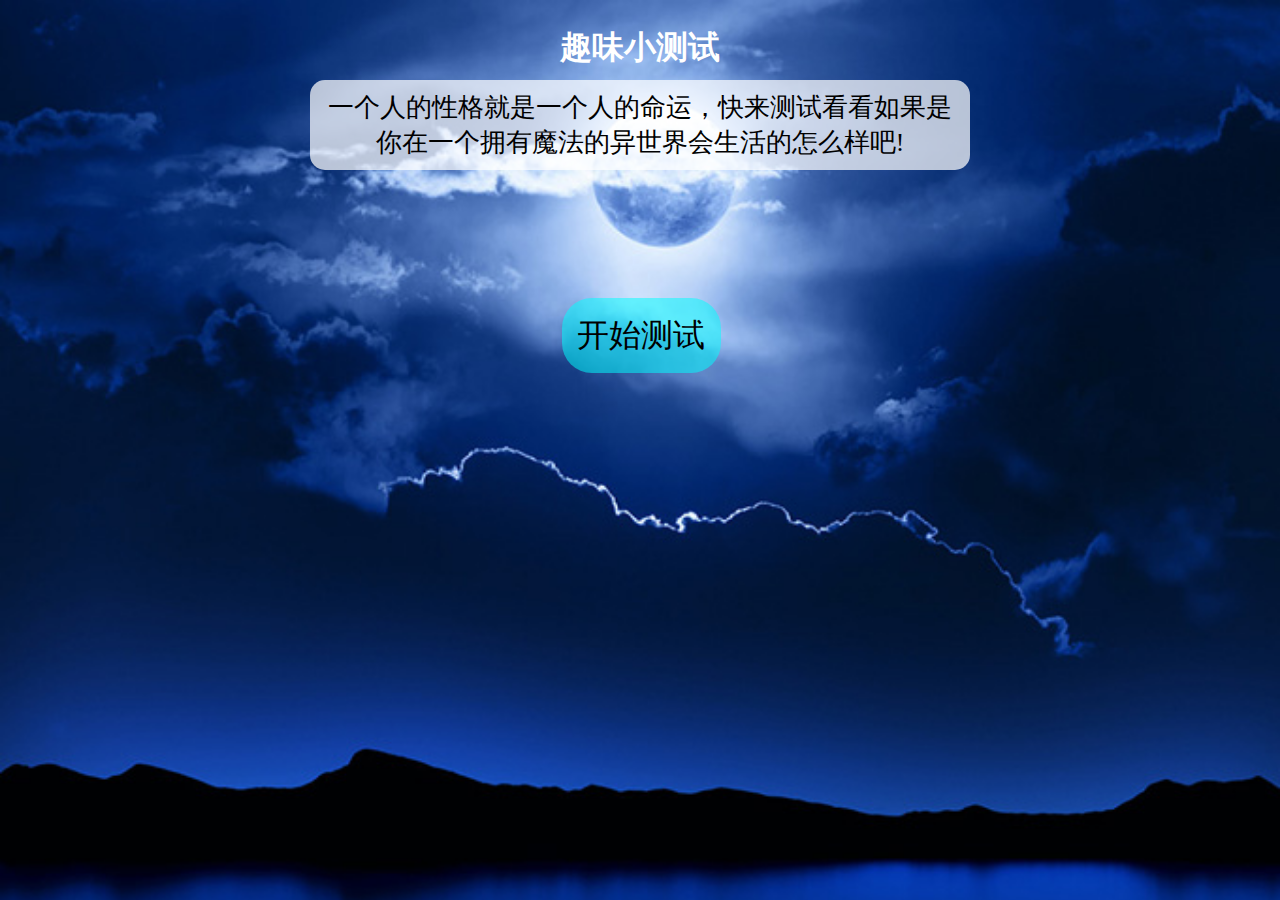
<file: index.html>
<!DOCTYPE html>
<html lang="hu">
<head>
    <meta charset="UTF-8">
    <meta name="viewport" content="width=device-width, initial-scale=1.0">
    <title>专业心理测试</title>
    <link rel="stylesheet" href="style.css">
</head>
<body>
    <div class="container">
        <h1 class="标题">趣味小测试</h1>
        <p>
            一个人的性格就是一个人的命运，快来测试看看如果是你在一个拥有魔法的异世界会生活的怎么样吧!
        </p>

        <button class="start"><a href="cs.html">开始测试</a></button>
    </div>




    <script src="app.js"></script>
</body>
</html>
</file>
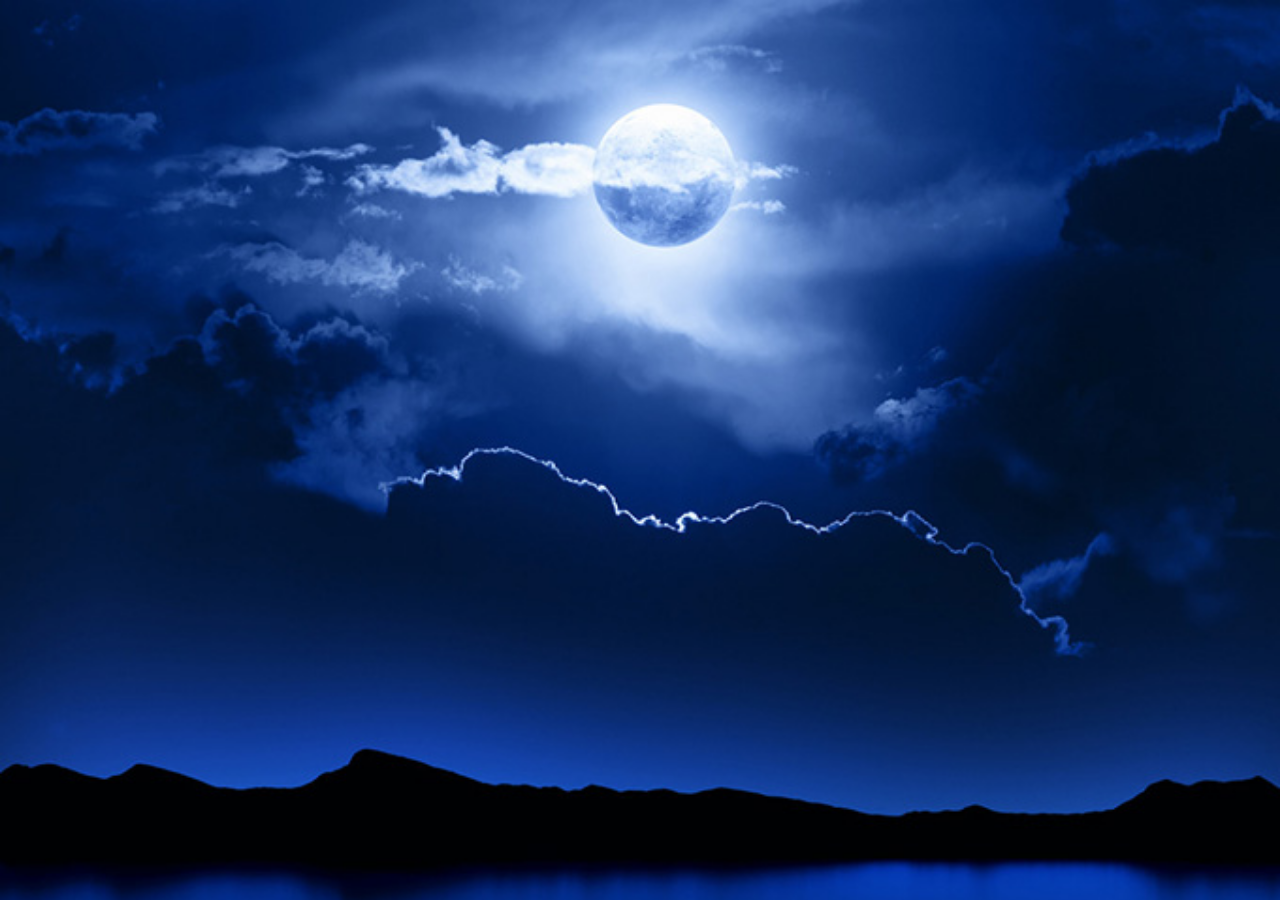
<file: cs.html>
<!DOCTYPE html>
<html lang="hu">
<head>
    <meta charset="UTF-8">
    <meta name="viewport" content="width=device-width, initial-scale=1.0">
    <title>专业心理测试</title>
    <link rel="stylesheet" href="style.css">
</head>
<body>
    <script src="app.js"></script>
</body>
</html>
</file>
<file: style.css>
* {
    margin: 0;
    padding: 0;
}

body {
    background-color: antiquewhite;
    background-image: url("9de909fe7c137c16cfbe9890ae6ddf2e.jpg");
    background-repeat: no-repeat;
    background-size: cover;
}


.container{
    display: flex;
    flex-direction: column;
    align-items: center;
}


.标题 {
    text-align: center;
    margin-top: 2vw;
    font-size: 2.5vw;
    color: white;
}

p {
    background-color: rgba(255, 255, 255, 0.719);
    border-radius: 15px;
    width: 50vw;
    text-align: center;
    font-size: 2vw;
    padding: 0.8vw;
    margin-top: 0.8vw;
}

.start {
    -webkit-transition-duration: 0.8s;
    padding: 1.2vw;
    font-size: 2.5vw;
    margin-top: 10vw;
    border-radius: 30px;
    background-color: rgba(0, 255, 255, 0.519);
    position: relative;
    left: 0.1vw;
    border-width: 0;
}

.start:hover {
    font-size: 3vw;
    border-width: 5px;
}

a {
    color: black;
    text-decoration: none;

}
</file>
